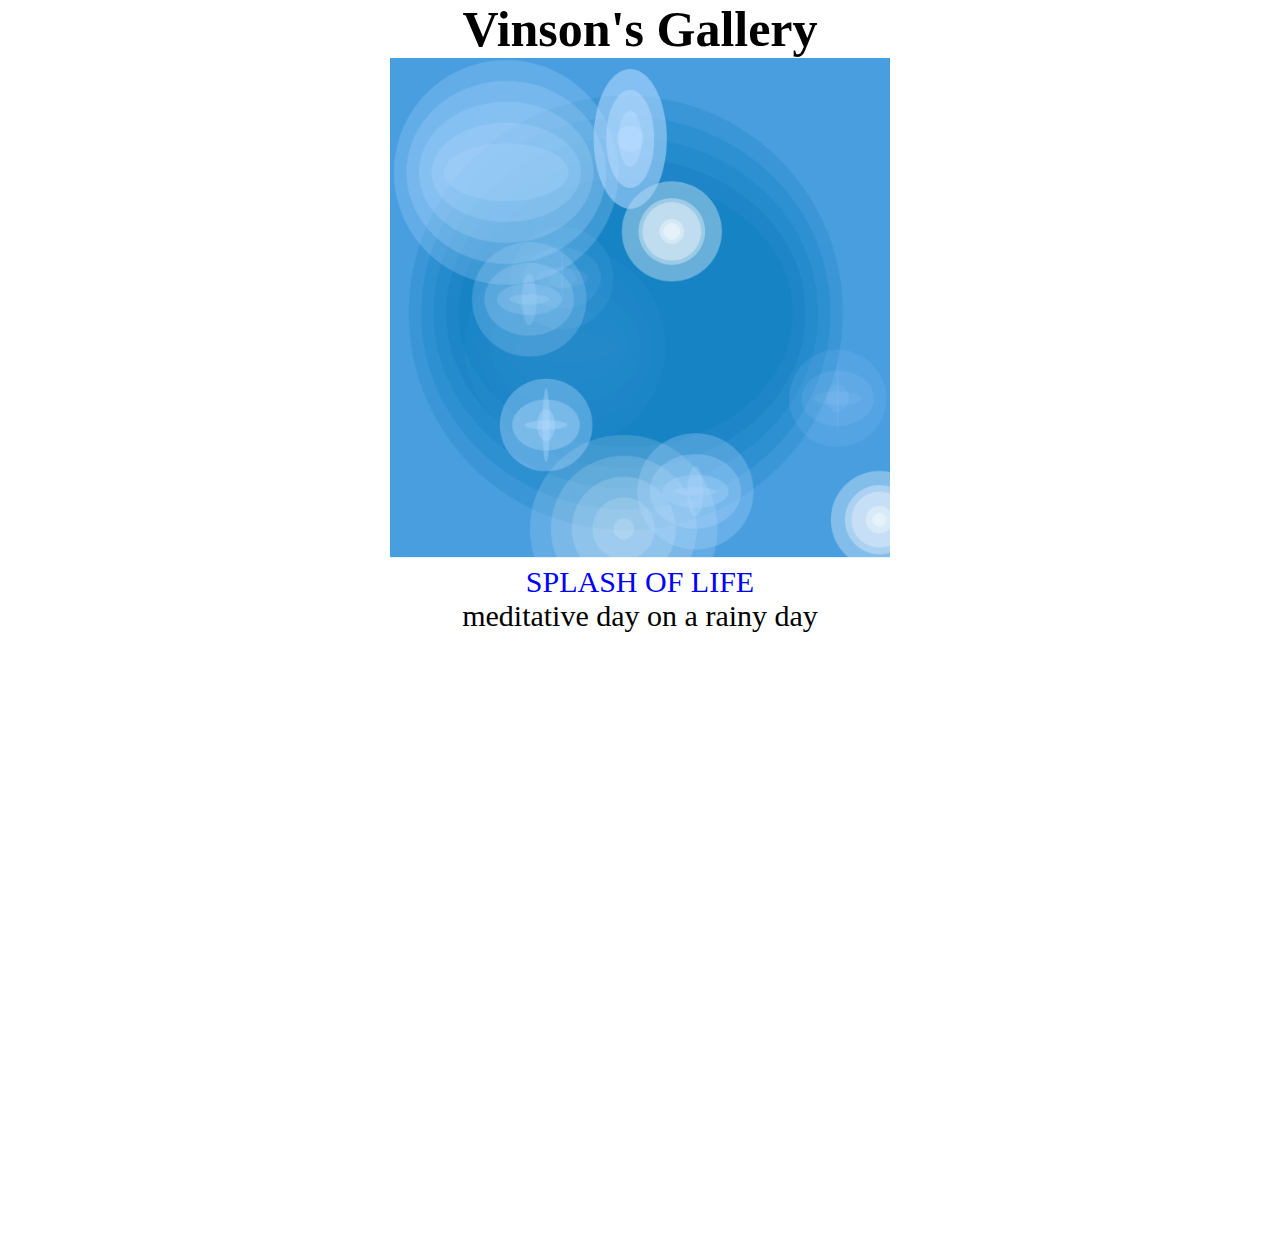
<file: 11r-sketch-gallery-page/index.html>
<!DOCTYPE html>
<html lang="en">

<head>
  <meta charset="utf-8" />
  <meta http-equiv="X-UA-Compatible" content="IE=edge">
  <meta name="viewport" content="width=device-width, initial-scale=1.0">

  <title>CCLab Project</title>

  <!-- link the styles -->
  <link rel="stylesheet" type="text/css" href="style.css">

  <!-- import the libraries -->
  <script src="libraries/p5.min.js"></script>
  <!-- Uncomment the line below if you use audio. -->
  <!-- <script src="libraries/p5.sound.min.js"></script> -->
</head>

<body>

  <h1>Vinson's Gallery</h1>

  <!-- the following div will contain the p5 canvas. -->

  <!-- <div id="canvasContainer"></div> -->

  <p class="project">
    <img src="img/projectA.png" id="projectA" width="500" height="500">
    <br>
    <a href="page1.html">SPLASH OF LIFE</a>
    <br>
    meditative day on a rainy day
  </p>

  <!-- <div class="project">
    <p>
      <a href="page1.html">LAND OF PRODUCTIVITY</a>
      <br>
      <br>
      day in the life of a wild student
      <br>
      <div id="canvasContainer"></div>
    </p>
  </div> -->

  <!-- the script tag below should always be at the bottom, right before the closing body tag -->
  <script src="sketch.js"></script>
</body>

</html>
</file>
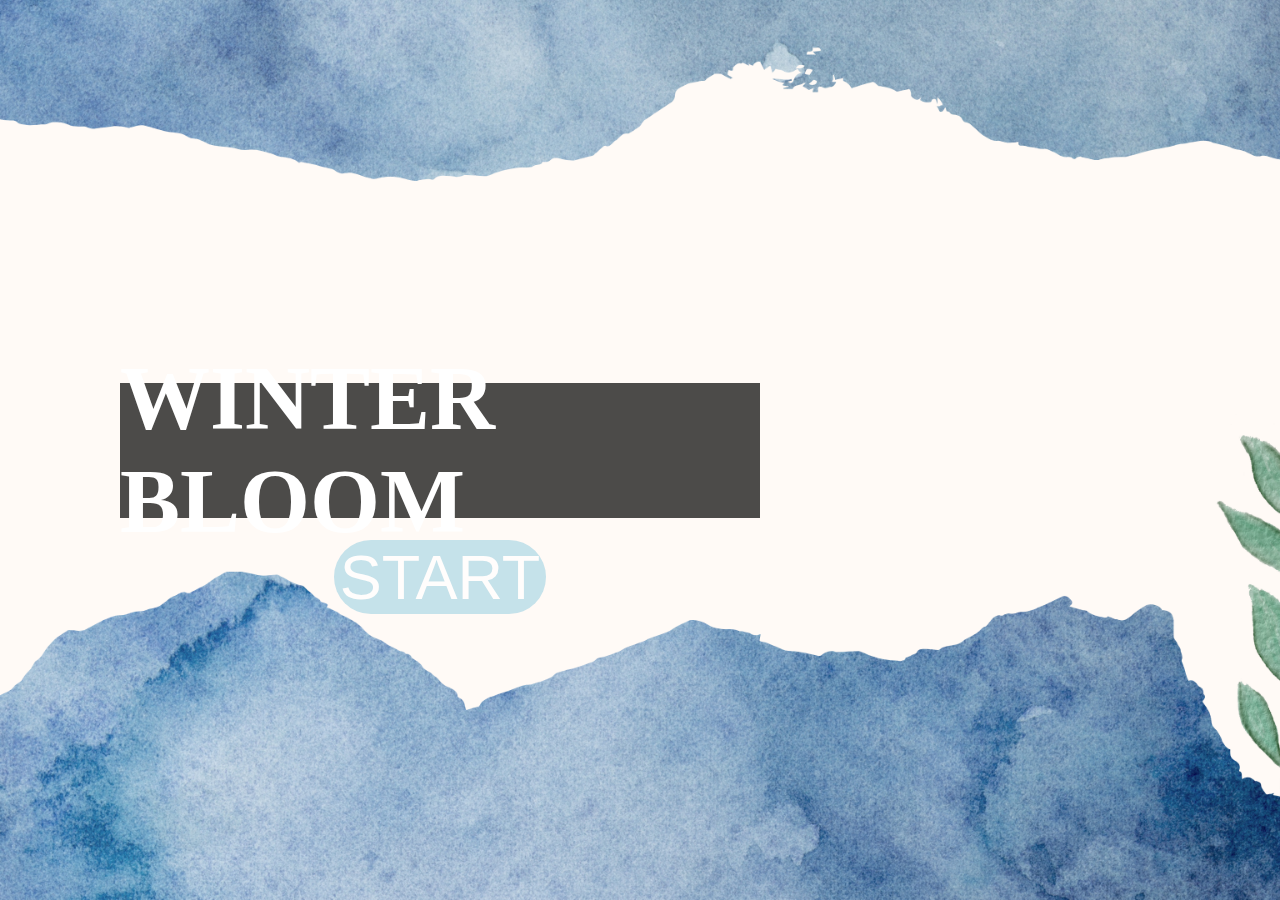
<file: final-project-b/index.html>
<!DOCTYPE html>
<html lang="en">

<head>
  <meta charset="utf-8" />
  <meta http-equiv="X-UA-Compatible" content="IE=edge">
  <meta name="viewport" content="width=device-width, initial-scale=1.0">

  <title>CCLab Project</title>

  <!-- link the styles -->
  <link rel="stylesheet" type="text/css" href="style.css">

  <!-- import the libraries -->
  <script src="libraries/p5.min.js"></script>
  <!-- Uncomment the line below if you use audio. -->
  <script src="libraries/p5.sound.min.js"></script>
</head>

<body>
  <div id="content">
    <h1>WINTER BLOOM</h1>
    <button id="button-start" onclick="window.location.href = 'page1.html';">START</button>
    <!-- <h1 style="font-size: 10vh">WINTER BLOOM</h1> -->
    <!-- <br> -->
    <!-- <img id="background-image" src="img/winter-bloom-wide.png" id="projectB"> -->
  </div>

  <!-- <p id="description">description</p> -->
  <!-- <a href="page1.html">START</a> -->

  <!-- the following div will contain the p5 canvas. -->
  <!-- <div id="canvasContainer"></div> -->

  <!--
  <p class="project">
    <img src="img/winter-bloom-wide.png" id="projectB">
    width="500" height="500"> -put the dimensions after the scr id
    <br>
    <a href="page1.html">WINTER BLOOM</a>
    <br>
    blossoming admist adversities
  </p>
  -->

  <!-- the script tag below should always be at the bottom, right before the closing body tag -->
  <script src="sketch.js"></script>
</body>

</html>
</file>
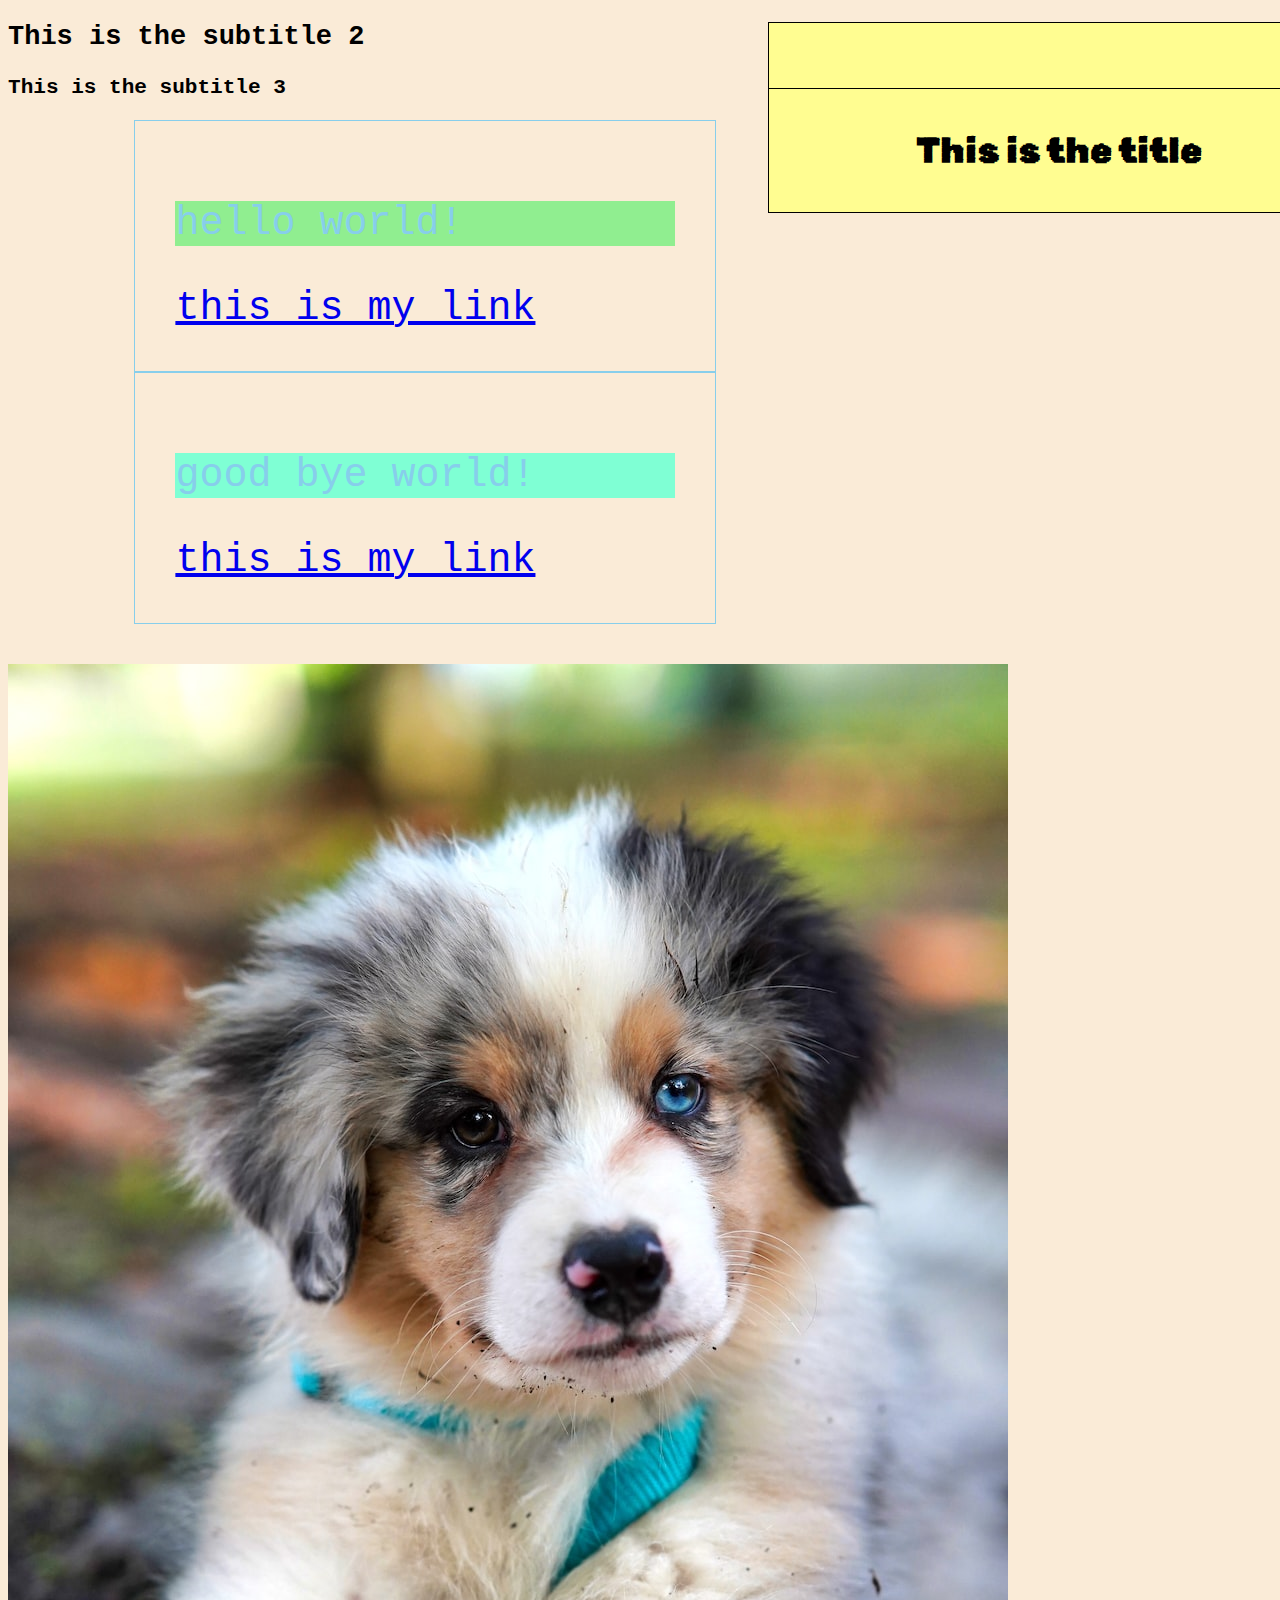
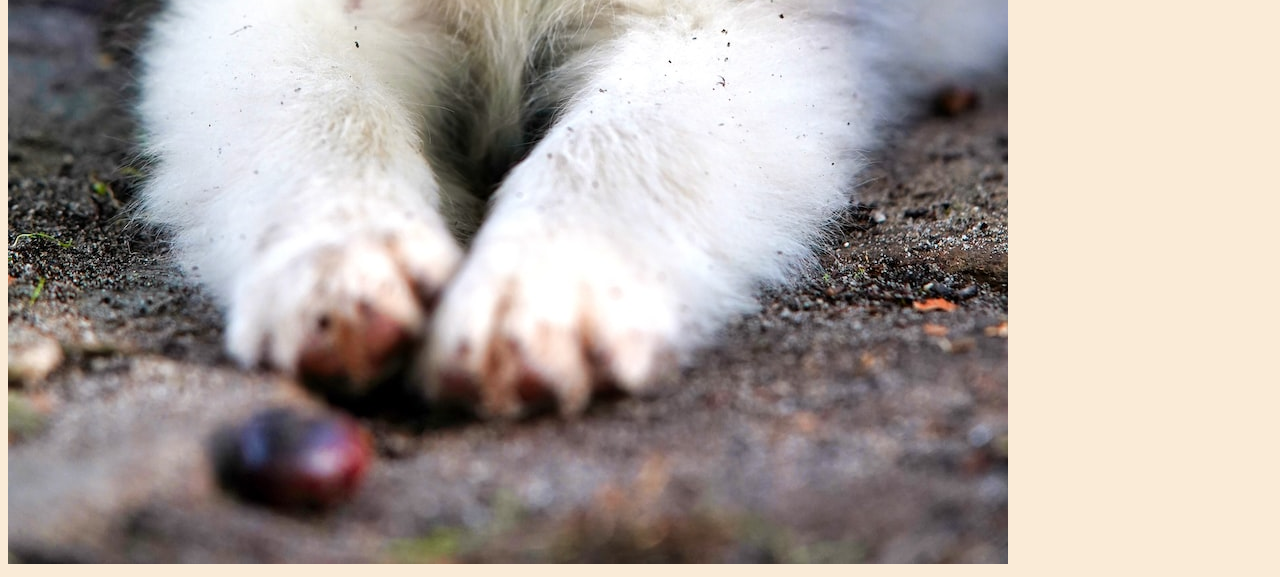
<file: my-first-project/index.html>
<!DOCTYPE html>
<html>

<head>
    <title>My First Page</title>
    <link rel="stylesheet" href="css/style.css">
    <style>
        @import url('https://fonts.googleapis.com/css2?family=Rubik+Pixels&display=swap');
    </style>

    <script scr="js/script.js" type="text/javascript"></script>
    <!-- <script scr="https://cdnjs.cloudflare.com/ajax/libs/p5.js/1.6.0/p5.min.js" type="text/javascript"></script> -->
    <script scr="js/lib/p5.js" type="text/javascript"></script>

    <!-- <script>
        alert('Hello!');
    </script> -->

</head>

<body>
    <!-- <button onclick="alert('Hello!')">Click me!</button> -->
    <div id="title"><h1 id="title">This is the title</h1></div>

    <h2>This is the subtitle 2</h2>
    <h3>This is the subtitle 3</h3>
    <div class="content">
        <p id="hello">hello world! </p>
        <a href="http://godoymarcela.com">this is my link</a>
    </div>

    <div class="content">
        <p id="bye"> <span>good bye</span> world! </p>
        <a href="http://godoymarcela.com">this is my link</a>
    </div>

    <br>
    <br>

    <img src="img/puppy.jpeg">
    <div id="canvasContainer"></div>

</body>

</html>
</file>
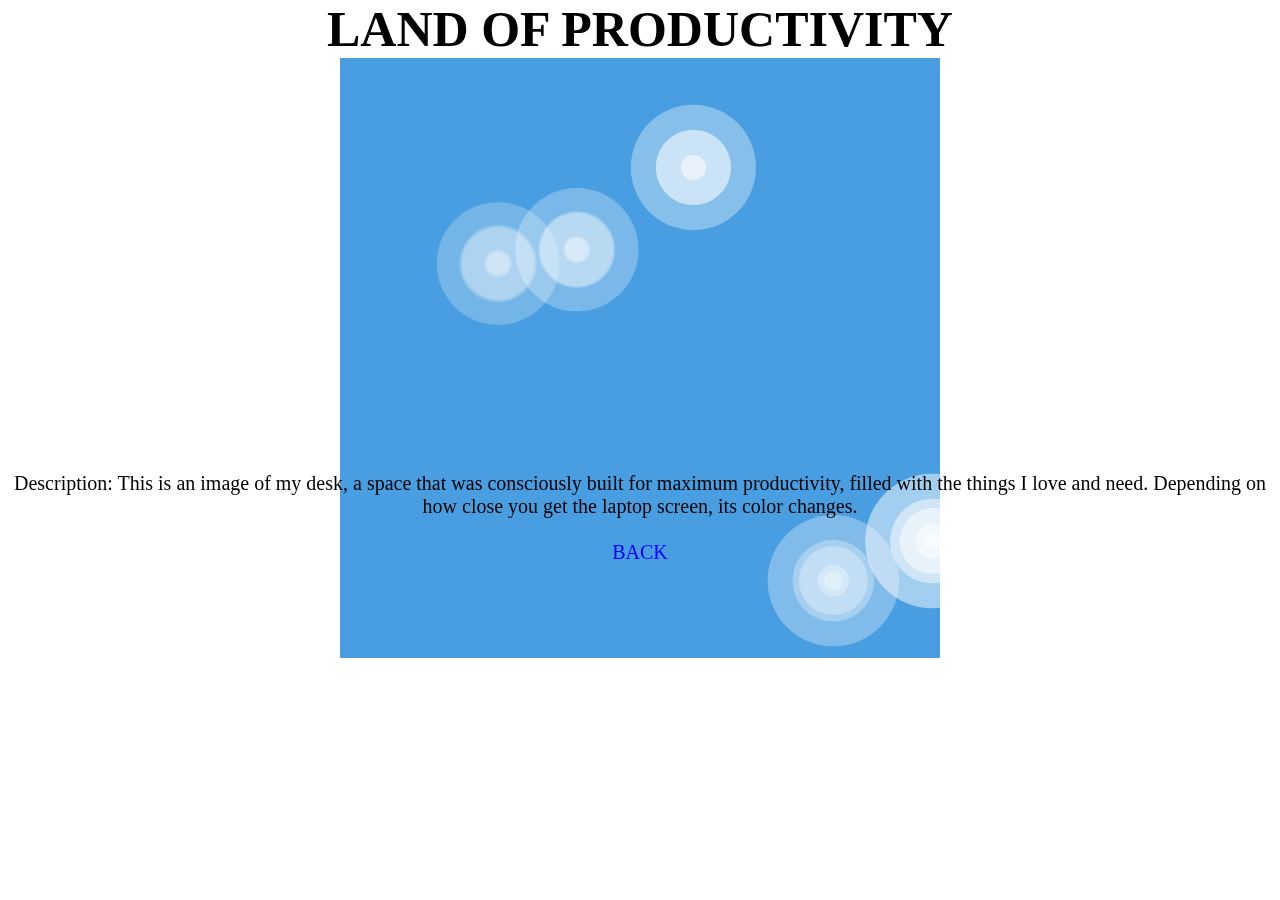
<file: 11r-sketch-gallery-page/note.html>
<!DOCTYPE html>
<html lang="en">

<head>
    <meta charset="UTF-8">
    <meta http-equiv="X-UA-Compatible" content="IE=edge">
    <meta name="viewport" content="width=device-width, initial-scale=1.0">
    
    <title>CCLab Project 1</title>

    <!-- link the styles -->
    <link rel="stylesheet" href="style.css">

    <!-- import the libraries -->
    <script src="libraries/p5.min.js"></script>

</head>

<body>
    <h1>LAND OF PRODUCTIVITY</h1>

    <!-- the following div will contain the p5 canvas. -->
    <div id="canvasContainer"></div>

    <p class="description">
        Description: This is an image of my desk, 
        a space that was consciously built for maximum productivity,
        filled with the things I love and need. 
        Depending on how close you get the laptop screen, 
        its color changes.
        <br>
        <br>
        <a href="index.html">BACK</a>
    </p>

    <!-- the script tag below should always be at the bottom, right before the closing body tag -->
    <script src="sketch.js"></script>
</body>

</html>
</file>
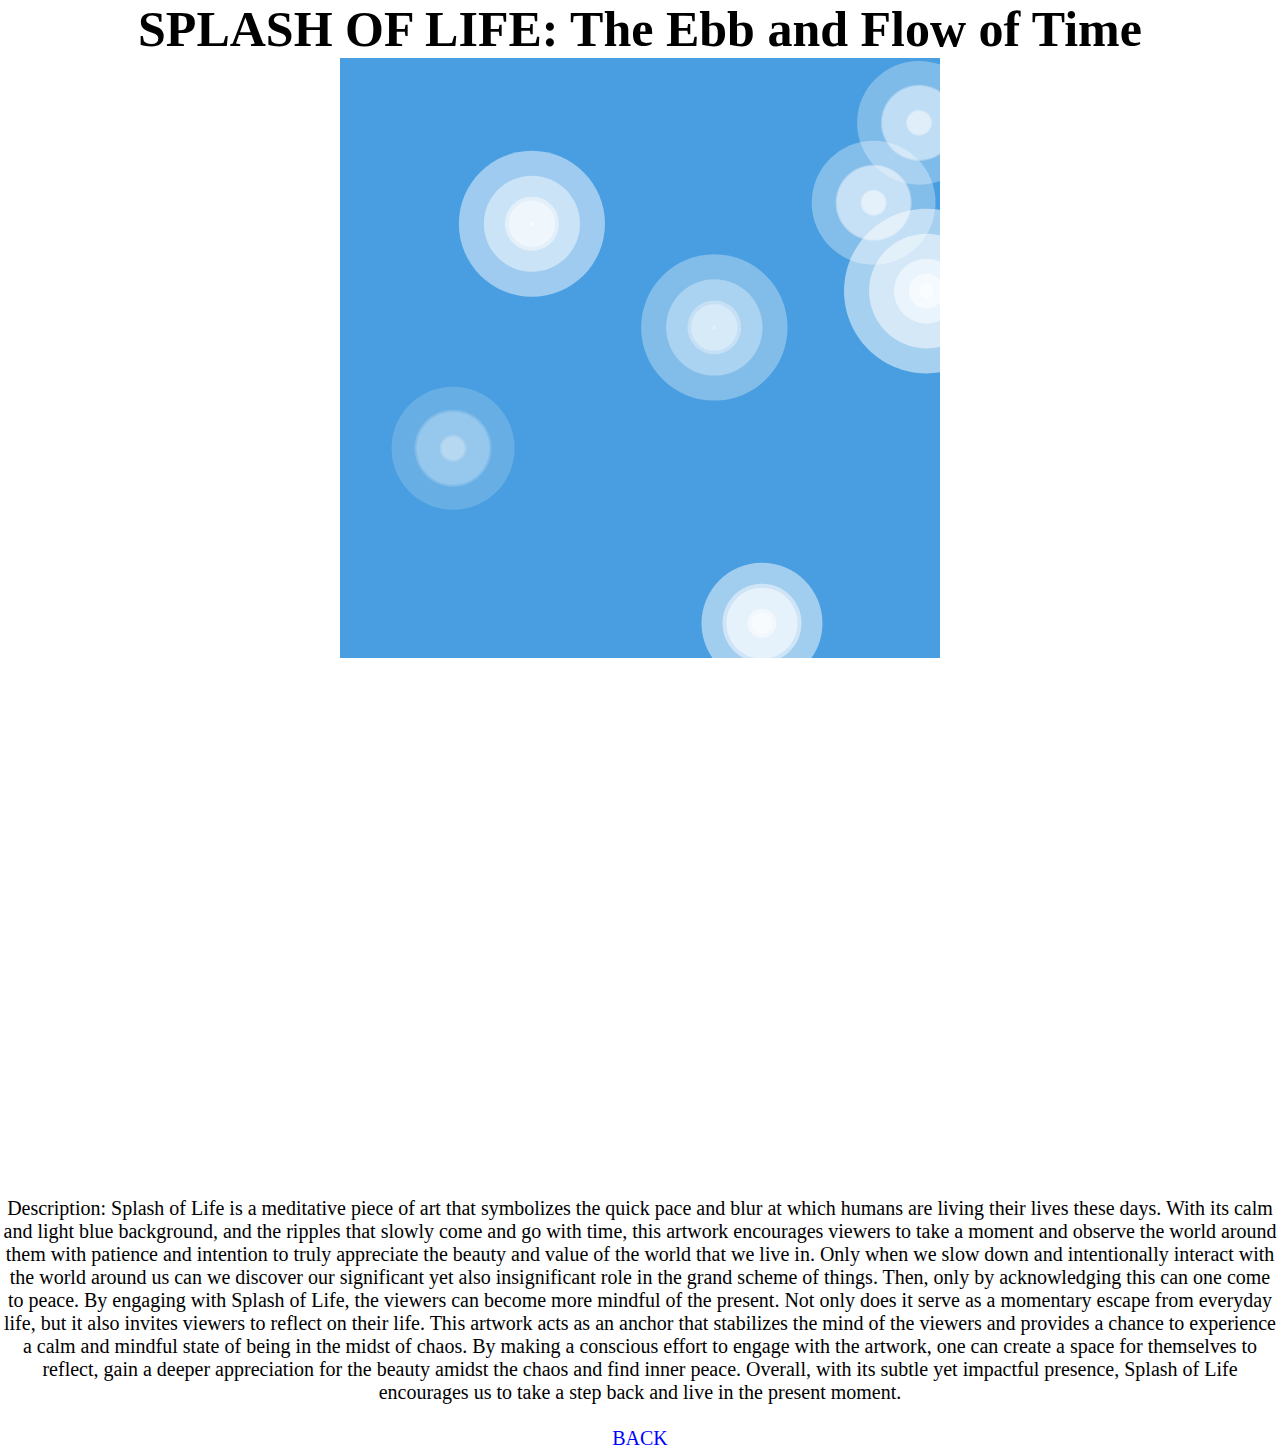
<file: 11r-sketch-gallery-page/page1.html>
<!DOCTYPE html>
<html lang="en">

<head>
    <meta charset="UTF-8">
    <meta http-equiv="X-UA-Compatible" content="IE=edge">
    <meta name="viewport" content="width=device-width, initial-scale=1.0">
    
    <title>CCLab Project A</title>

    <!-- link the styles -->
    <link rel="stylesheet" href="style.css">

    <!-- import the libraries -->
    <script src="libraries/p5.min.js"></script>

</head>

<body>
    <h1>SPLASH OF LIFE: The Ebb and Flow of Time</h1>

    <!-- the following div will contain the p5 canvas. -->
    <div id="canvasContainer"></div>

    <p class="description">
        Description: Splash of Life is a meditative piece of art 
        that symbolizes the quick pace and blur at which humans are living their lives these days. 
        With its calm and light blue background, and the ripples that slowly come and go with time, 
        this artwork encourages viewers to take a moment and observe the world around them with patience 
        and intention to truly appreciate the beauty and value of the world that we live in. 
        Only when we slow down and intentionally interact with the world around us can we discover our significant 
        yet also insignificant role in the grand scheme of things. 
        Then, only by acknowledging this can one come to peace. 
        By engaging with Splash of Life, the viewers can become more mindful of the present. 
        Not only does it serve as a momentary escape from everyday life, 
        but it also invites viewers to reflect on their life. 
        This artwork acts as an anchor that stabilizes the mind of the viewers 
        and provides a chance to experience a calm and mindful state of being in the midst of chaos. 
        By making a conscious effort to engage with the artwork, 
        one can create a space for themselves to reflect, 
        gain a deeper appreciation for the beauty amidst the chaos and find inner peace. 
        Overall, with its subtle yet impactful presence, Splash of Life encourages us to take a step back and live in the present moment.
        <br>
        <br>
        <a href="index.html">BACK</a>
    </p>

    <!-- the script tag below should always be at the bottom, right before the closing body tag -->
    <script src="sketch.js"></script>
</body>

</html>
</file>
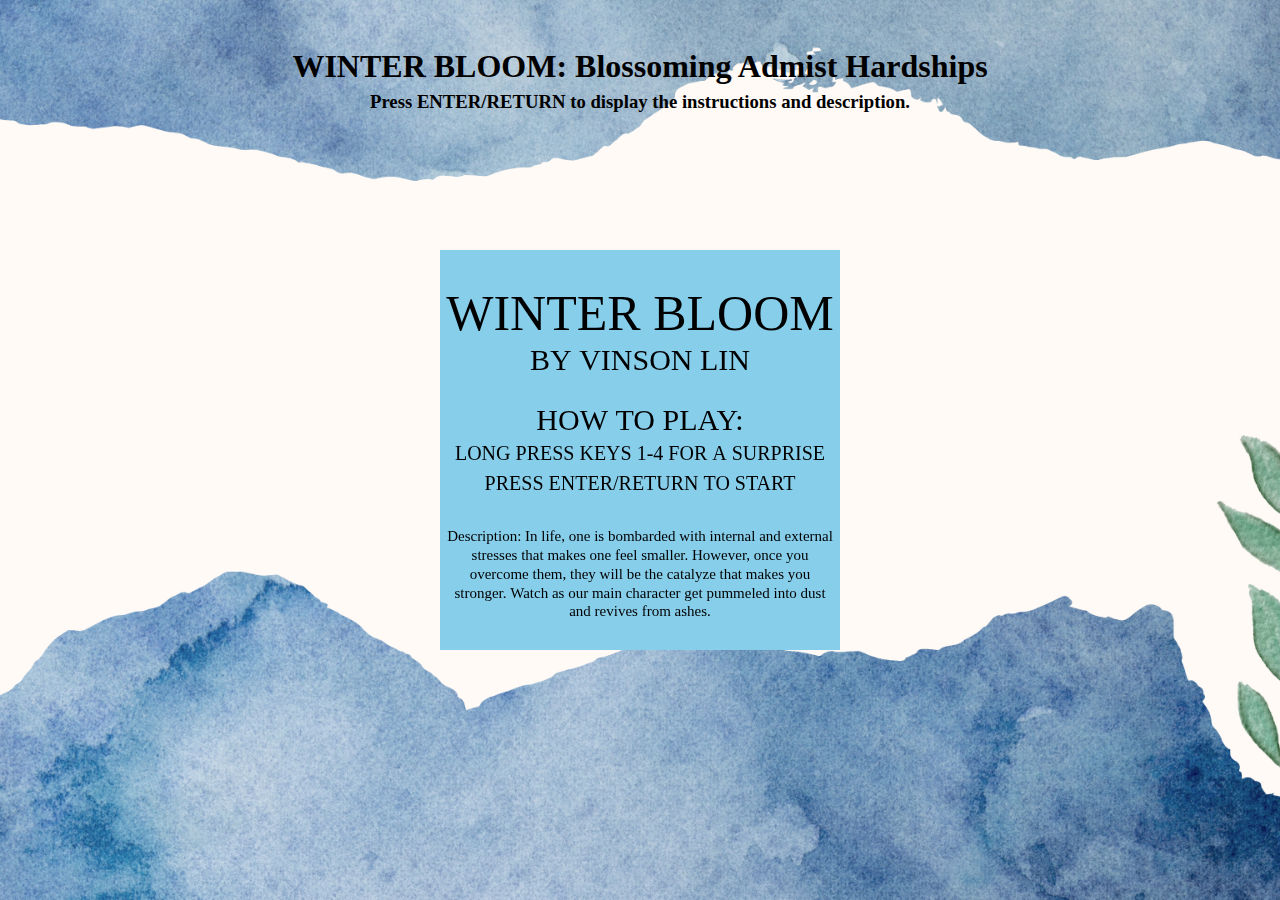
<file: final-project-b/page1.html>
<!DOCTYPE html>
<html lang="en">

<head>
    <meta charset="UTF-8">
    <meta http-equiv="X-UA-Compatible" content="IE=edge">
    <meta name="viewport" content="width=device-width, initial-scale=1.0">
    
    <title>CCLab Project B</title>

    <!-- link the styles -->
    <link rel="stylesheet" href="style.css">

    <!-- import the libraries -->
    <script src="libraries/p5.min.js"></script>
    <!-- Uncomment the line below if you use audio. -->
    <script src="libraries/p5.sound.min.js"></script>

</head>

<body>
    <h1 id="text1">WINTER BLOOM: Blossoming Admist Hardships</h1>
    <h3 id="text2">Press ENTER/RETURN to display the instructions and description.
        <!-- <a href="index.html">    BACK</a> -->
    </h3>

    <!-- the following div will contain the p5 canvas. -->
    <div id="canvasContainer"></div>

    <p class="description">
        <!-- Instruction: Press the number keys to create supernatural forces and watch how it impacts the slime.   -->
        <br>
        <!-- Description: This piece tells the story of one who fell and recovered from the internal and external stresses of life. -->
    </p>

    <!-- the script tag below should always be at the bottom, right before the closing body tag -->
    <script src="sketch.js"></script>
</body>

</html>
</file>
<file: 11r-sketch-gallery-page/style.css>
html, body {
  margin: 0;
  padding: 0;
}

canvas {
  display: block;
  position: absolute;
  left: calc(50% - 300px);
}

canvas2 {
  display: block;
}

body {
  background-color: rgb(255, 255, 255);
}

h1 {
  font-size: 50px;
  margin: 0;
  padding: 0;
  text-align: center;
}

a {
  color: blue;
  text-decoration: none;
}

a:hover {
  text-decoration: underline;
}

p {
  margin: 0px;
  padding: 0px;
  /* top: 100%; */
}

.description {
  position: relative;
  font-size: 20px;
  text-align: center;
  transform: translate(0, 450%);
  /* top: calc(30%); */
  /* position: relative; */
}

.project {
  position: relative;
  font-size: 30px;
  text-align: center;
  left: 50%;
  transform: translate(-50%);
  /* padding: 20px; */
  /* margin: 15px; */
  /* border-style: solid; */
}
</file>
<file: final-project-b/style.css>
html, body {
  margin: 0;
  padding: 0;
}

canvas {
  display: block;
  position: relative;
  /* width: 60%; */
  /* height: 100%; */
}

#canvasContainer {
  display: flex;
  position: absolute;
  align-items: center;
  justify-content: center;
  width: 60vh;
  height: 60vh;
}

body {
  /* background-color: rgb(255, 255, 255); */
  align-items: center;
  align-items: center;
  min-height: 100vh;
  min-width: 100vw;
  display: flex;
  justify-content: center;
  background-image: url(img/winter-bloom-wide.png);
  background-position: center;
  background-size: cover;
  background-repeat: no-repeat;
  width: 100vh;
  height: 100vh;
}

#content {
  display: flex;
  align-items: center;
  justify-content: center;
  height: 15vh;
  width: 50%;
  background-color: rgba(0, 0, 0, 0.7);
  font-size: 5vh;
  color: white;
  text-transform: uppercase;
}

#button-start {
  position: absolute;
  color: white;
  background-color: lightblue;
  border: none;
  border-radius: 100px;
  transition: 0.3s;
  top: 60%;
  font-size: 7vh;
  opacity: 0.7;
}

/* h1 {
  font-size: 50px; */
  /* position: relative; */
  /* top: 30%; */
  /* margin: 0; */
  /* padding: 0; */
  /* text-align: center;
} */

#text1 {
  display: flex;
  position: absolute;
  top: 3%;
}

#text2 {
  display: flex;
  position: absolute;
  top: 8%;
}

a {
  color: blue;
  text-decoration: none;
}

a:hover {
  text-decoration: underline;
}

.button.hover {
  background-color: darkcyan;
  transition: 0.7s;
}

p {
  margin: 0px;
  padding: 0px;
  /* top: 100%; */
}

.description {
  position: relative;
  top: 80%;
  /* left: 30%; */
  font-size: 24px;
  /* left: 10% */
  text-align: center;
  /* transform: translate(0, 450%); */
  /* top: calc(30%); */
  /* position: relative; */
}

/*
.project {
  position: relative;
  font-size: 30px;
  text-align: center;
  left: 50%;
  transform: translate(-50%);
  padding: 20px;
  margin: 15px;
  border-style: solid;
}
*/
</file>
<file: my-first-project/css/style.css>
.content {
    font-size: 40px;
    padding-bottom: 300px;
    color: skyblue; 
    position: relative;
    left: 10%;
    width: 500px;
    border-style: solid;
    border-width: 1px;
    padding: 40px;
    /* visibility: hidden; */
    /* font-size: larger; */
}

.content.hover {
    color: black;
}

a:hover {
    color: white;
    transition: color ls ease-in-out;
}

#hello {
    background-color: lightgreen;
}

#bye {
    background-color: aquamarine;
}

body {
    background-color: antiquewhite;
    font-size: 18px;
    font-family: 'Courier New', Courier, monospace;
}

#title {
    /* font-family:'Lucida Sans', 'Lucida Sans Regular', 'Lucida Grande', 'Lucida Sans Unicode', Geneva, Verdana, sans-serif */
    font-family: 'Rubik Pixels', cursive;
    background-color: rgb(255, 253, 145);
    width: 500px;
    text-align: center;
    border-style: solid;
    border-width: 1px;
    padding: 40px;
    position: fixed;
    left: 60%;
}

span{
    font-weight: 500;
}

canvas{
    position: fixed;
    left: 60%;
    top: 240px;
}
</file>
